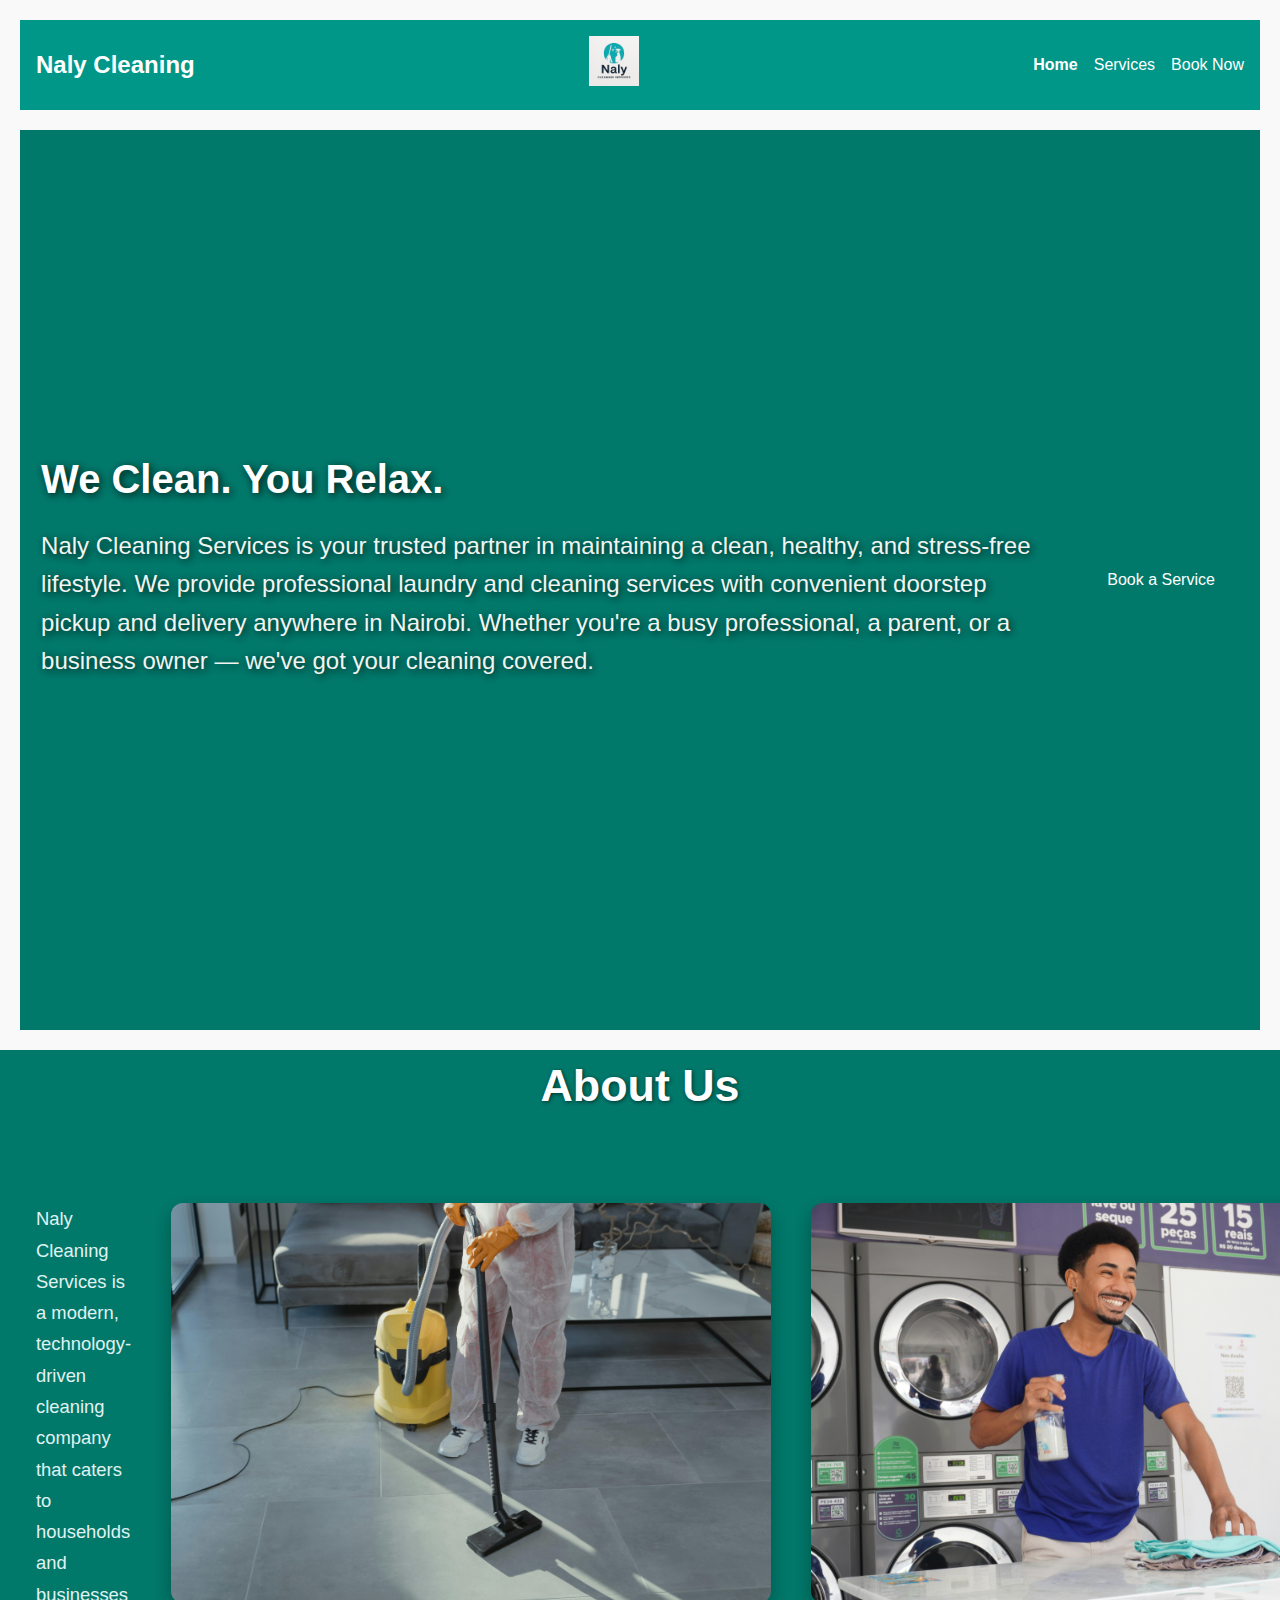
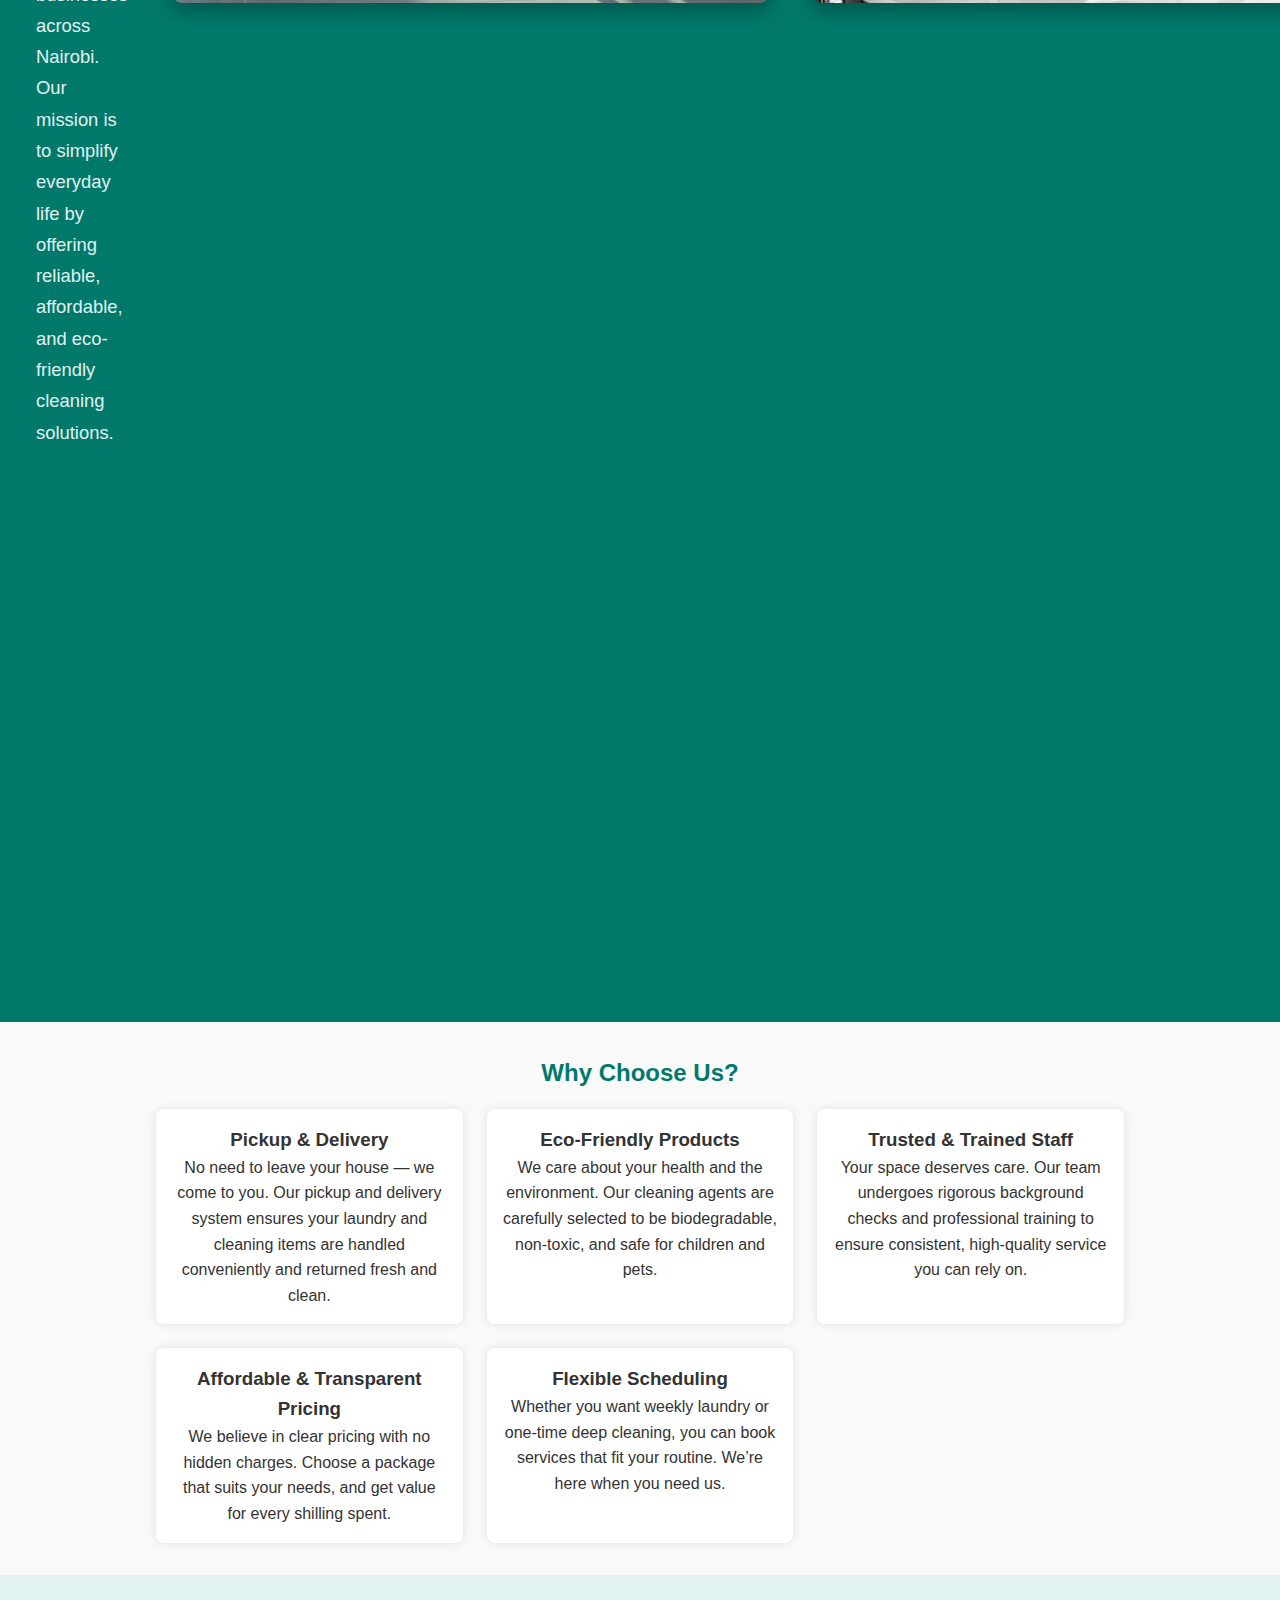
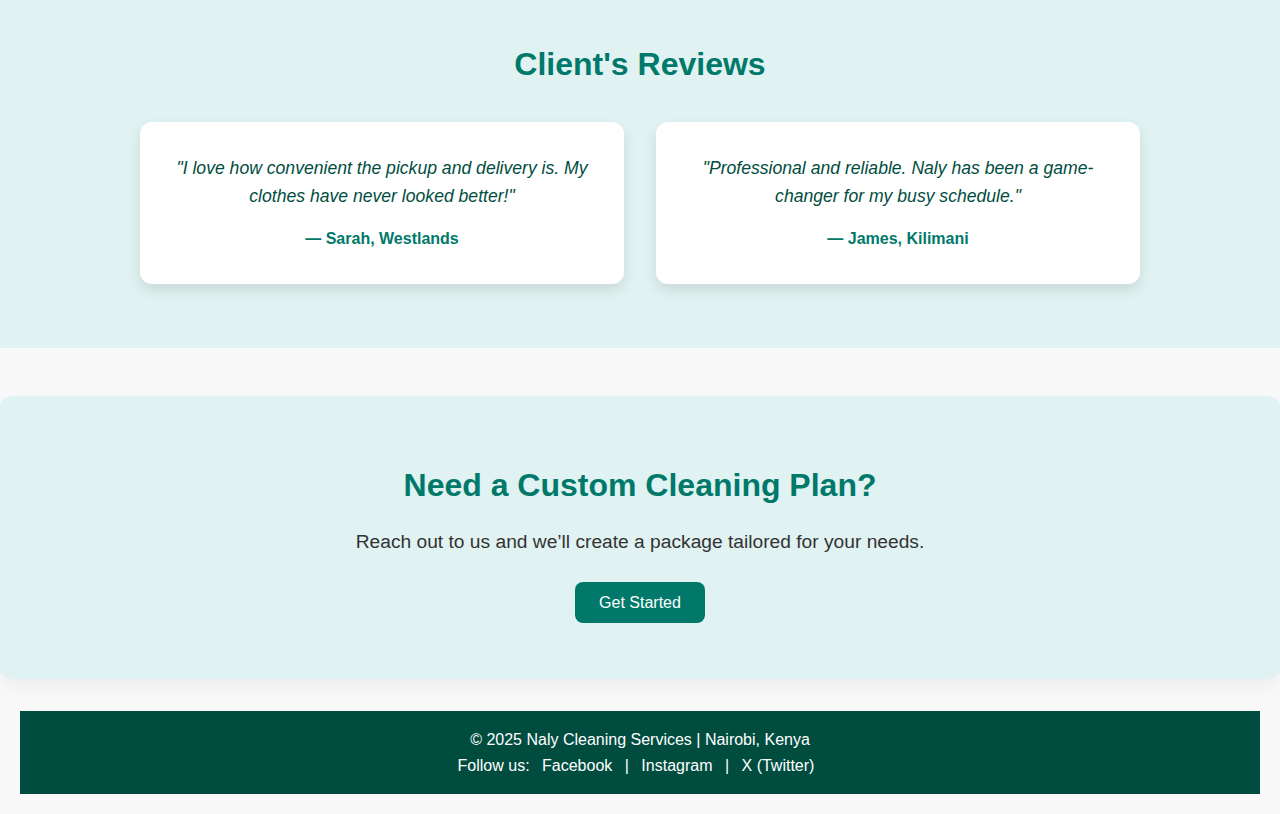
<file: index.html>
<!DOCTYPE html>
<html lang="en">
<head>
  <meta charset="UTF-8" />
  <meta name="viewport" content="width=device-width, initial-scale=1.0" />
  <title>Naly Cleaning Services</title>
  <link rel="stylesheet" href="style.css" />
</head>
<body>
  <header>
    <nav class="navbar">
      <div class="logo">Naly Cleaning</div>
      <div>
        <img src="Images/Naly.jpg" alt="Naly Cleaning team at work" width="50" height="50" />
      </div>
      <ul class="nav-links">
        <li><a href="index.html">Home</a></li>
        <li><a href="services.html">Services</a></li>
        <li><a href="booking.html">Book Now</a></li>
      </ul>
    </nav>
  </header>

  <section class="hero">
    <div class="hero-content">
      <h1>We Clean. You Relax.</h1>
      <p class="subheadline">
        Naly Cleaning Services is your trusted partner in maintaining a clean, healthy, and stress-free lifestyle. 
        We provide professional laundry and cleaning services with convenient doorstep pickup and delivery anywhere in Nairobi. 
        Whether you're a busy professional, a parent, or a business owner — we've got your cleaning covered.
      </p>
    </div>
    <div class="btn-container">
      <a href="booking.html" class="btn">Book a Service</a>
    </div>
  </section>


  <section class="about">
    <h2>About Us</h2>
    <div class="about-container">
      <div class="about-row">
        <div class="about-text">
          <p>
            Naly Cleaning Services is a modern, technology-driven cleaning company that caters to households and businesses across Nairobi.
            Our mission is to simplify everyday life by offering reliable, affordable, and eco-friendly cleaning solutions.
          </p>
        </div>
        <div class="about-image">
          <img src="Images/tool.jpg" alt="Cleaning tools" width="150" height="150" />
        </div>
      </div>

      <div class="about-row reverse">
        <div class="about-image">
          <img src="Images/staff.jpg" alt="Naly Cleaning team" width="150" height="150" />
        </div>
        <div class="about-text">
          <p>
            We understand the struggles of modern life—tight schedules, limited time, and the need for trustworthy help. That’s why our team handles everything from laundry to deep cleaning, offering pick-up and delivery right at your doorstep. Our service categories include residential cleaning, office cleaning, and specialized care for items like carpets, sofas, and curtains.
          </p>
        </div>
      </div>
    </div>
  </section>

  <section class="features">
    <h2>Why Choose Us?</h2>
    <div class="features-container">
      <div class="feature-card">
        <h3>Pickup & Delivery</h3>
        <p>
          No need to leave your house — we come to you. Our pickup and delivery system ensures your laundry and cleaning items are handled conveniently and returned fresh and clean.
        </p>
      </div>
      <div class="feature-card">
        <h3>Eco-Friendly Products</h3>
        <p>
          We care about your health and the environment. Our cleaning agents are carefully selected to be biodegradable, non-toxic, and safe for children and pets.
        </p>
      </div>
      <div class="feature-card">
        <h3>Trusted & Trained Staff</h3>
        <p>
          Your space deserves care. Our team undergoes rigorous background checks and professional training to ensure consistent, high-quality service you can rely on.
        </p>
      </div>
      <div class="feature-card">
        <h3>Affordable & Transparent Pricing</h3>
        <p>
          We believe in clear pricing with no hidden charges. Choose a package that suits your needs, and get value for every shilling spent.
        </p>
      </div>
      <div class="feature-card">
        <h3>Flexible Scheduling</h3>
        <p>
          Whether you want weekly laundry or one-time deep cleaning, you can book services that fit your routine. We’re here when you need us.
        </p>
      </div>
    </div>
  </section>

  <section class="testimonials">
    <h2>Client's Reviews</h2>
    <div class="testimonial-grid">
      <div class="testimonial">
        <p>"I love how convenient the pickup and delivery is. My clothes have never looked better!"</p>
        <strong>— Sarah, Westlands</strong>
      </div>
      <div class="testimonial">
        <p>"Professional and reliable. Naly has been a game-changer for my busy schedule."</p>
        <strong>— James, Kilimani</strong>
      </div>
    </div>
  </section>

  <section class="contact-cta">
    <h2>Need a Custom Cleaning Plan?</h2>
    <p>Reach out to us and we’ll create a package tailored for your needs.</p>
    <a href="booking.html" class="btn">Get Started</a>
  </section>

  <!-- Footer -->
  <footer>
    <p>&copy; 2025 Naly Cleaning Services | Nairobi, Kenya</p>
    <p>Follow us:
      <a href="#">Facebook</a> |
      <a href="#">Instagram</a> |
      <a href="#">X (Twitter)</a>
    </p>
  </footer>

  <script src="script.js"></script>
</body>
</html>
</file>
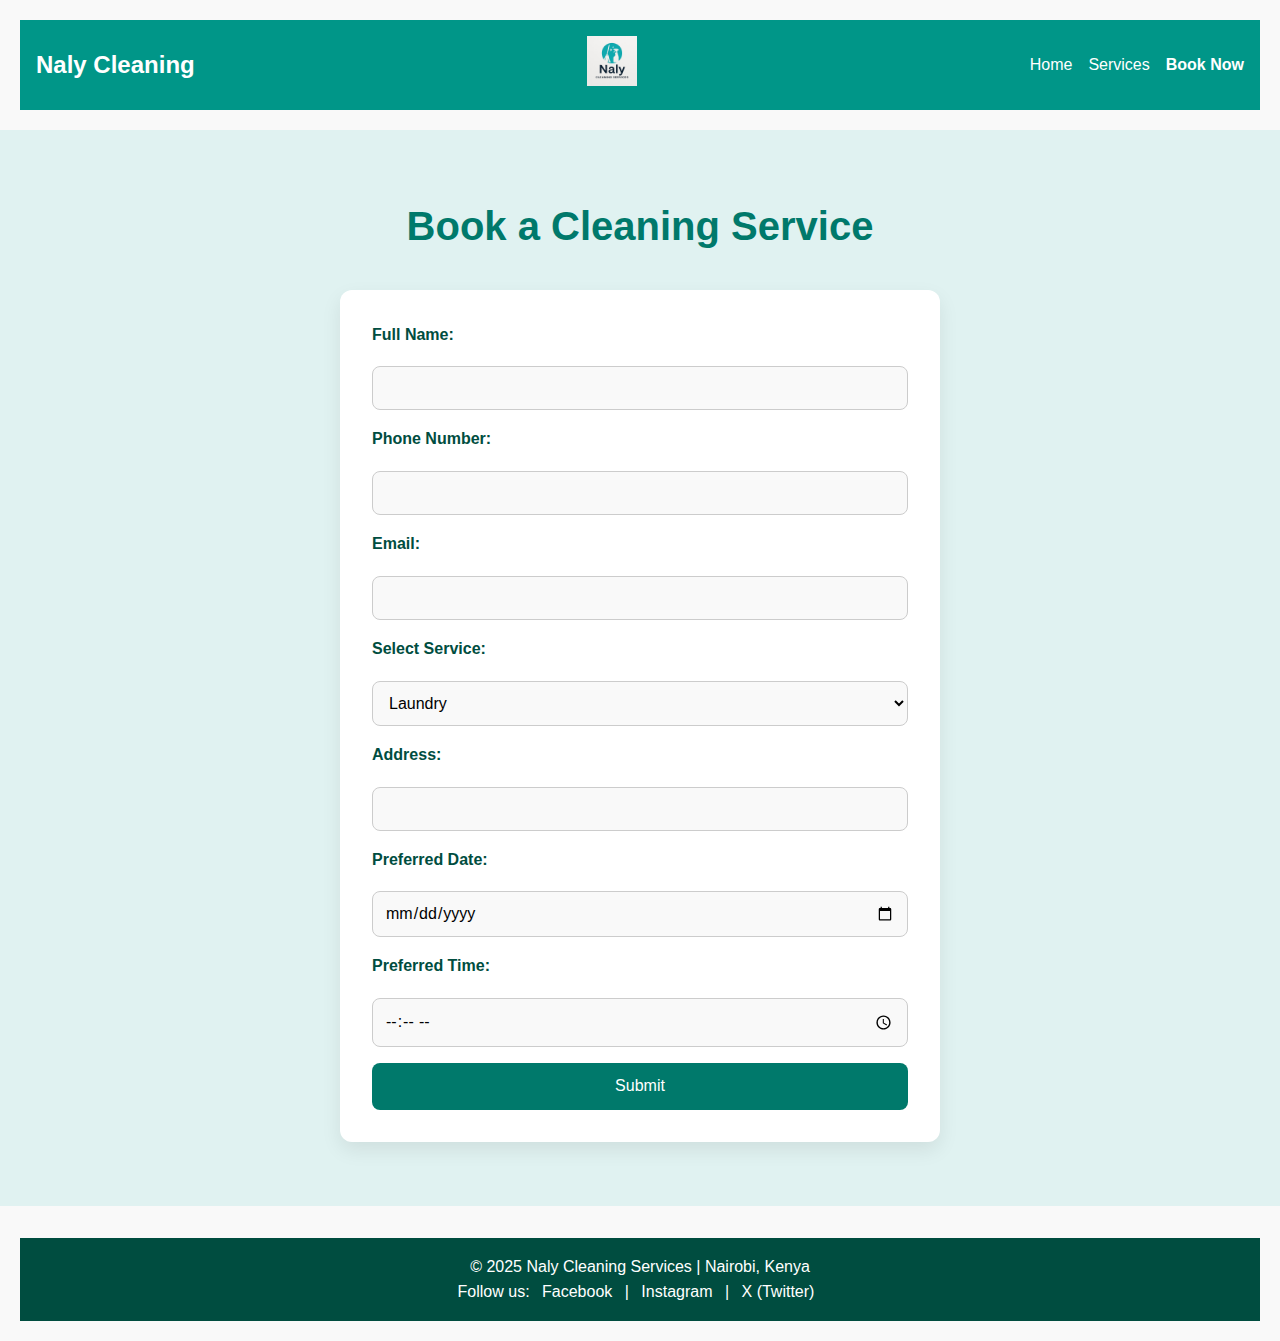
<file: booking.html>
<!-- booking.html -->
<!DOCTYPE html>
<html lang="en">
<head>
  <meta charset="UTF-8">
  <meta name="viewport" content="width=device-width, initial-scale=1.0">
  <title>Book a Service - Naly Cleaning</title>
  <link rel="stylesheet" href="style.css">
</head>
<body>
  <header>
    <nav class="navbar">
      <div class="logo">Naly Cleaning</div>
      <div>
        <img src="Images/Naly.jpg" alt="Naly Cleaning team at work" width="50" height="50" />
      </div>
       <ul class="nav-links">
        <li><a href="index.html">Home</a></li>
        <li><a href="services.html">Services</a></li>
        <li><a href="booking.html">Book Now</a></li>
      </ul>
    </nav>
  </header>

  <section class="booking">
    <h1>Book a Cleaning Service</h1>
    <form id="bookingForm">
      <label for="name">Full Name:</label>
      <input type="text" id="name" name="name" required>

      <label for="phone">Phone Number:</label>
      <input type="tel" id="phone" name="phone" required>

      <label for="email">Email:</label>
      <input type="email" id="email" name="email" required>

      <label for="service">Select Service:</label>
      <select id="service" name="service">
        <option>Laundry</option>
        <option>Home Cleaning</option>
        <option>Office Cleaning</option>
        <option>Carpet & Upholstery</option>
      </select>

      <label for="address">Address:</label>
      <input type="text" id="address" name="address" required>

      <label for="date">Preferred Date:</label>
      <input type="date" id="date" name="date" required>

      <label for="time">Preferred Time:</label>
      <input type="time" id="time" name="time" required>

      <button type="submit">Submit</button>
    </form>
  </section>
   <footer>
    <p>&copy; 2025 Naly Cleaning Services | Nairobi, Kenya</p>
    <p>Follow us:
      <a href="#">Facebook</a> |
      <a href="#">Instagram</a> |
      <a href="#">X (Twitter)</a>
  </p>
  </footer>

    <script src="script.js"></script>
</body>
</html>
</file>
<file: style.css>
* {
  margin: 0;
  padding: 0;
  box-sizing: border-box;
  font-family: Arial, sans-serif;
}

body {
  background-color: #f9f9f9;
  color: #333;
  line-height: 1.6;
}

.navbar {
  margin: 20px;
  background-color: #009688;
  color: white;
  padding: 1rem;
  display: flex;
  justify-content: space-between;
  align-items: center;
}

.logo {
  font-size: 1.5rem;
  font-weight: bold;  
}

.nav-links {
  list-style: none;
  display: flex;
  gap: 1rem;
}

.nav-links li a {
  color: white;
  text-decoration: none;
}

.nav-links li a:hover {
  text-decoration: underline;
}

.hero {
  margin: 20px;
  position: relative;
  background-image: url("https://images.pexels.com/photos/6197117/pexels-photo-6197117.jpeg?auto=compress&cs=tinysrgb&w=1260&h=750&dpr=2");
  background-color: #00796b;
  background-size: cover;
  background-position: center;
  background-repeat: no-repeat;
  height: 100vh;
  display: flex;
  align-items: center;
  justify-content: center;
  color: #ffffff;
}

.hero-overlay {
  position: absolute;
  top: 0;
  left: 0;
  background-color: rgba(0, 0, 0, 0.6);
  width: 100%;
  height: 100%;
  padding: 3rem 1rem;
  display: flex;
  flex-direction: column;
  justify-content: center;
  z-index: 1;
}

.hero-content {
  max-width: 1000px;
  margin: auto;
  z-index: 2;
  position: relative;
  animation: fadeInDown 1s ease-in;
  text-shadow: 2px 2px 8px rgba(0, 0, 0, 0.8); 
}

.hero h1 {
  font-size: 2.5rem;
  margin-bottom: 1rem;
  color: #ffffff;
}

.subheadline {
  font-size: 1.5rem;
  text-align: left;
  line-height: 1.6;
  color: #f1f5f1;
  margin-bottom: 2rem;
}

.btn-container {
  max-width: 1000px;
  margin: 0 auto;
  display: flex;
  justify-content: flex-end;
}

.btn {
  padding: 0.75rem 1.5rem;
  background-color: #00796b;
  color: white;
  text-decoration: none;
  border-radius: 5px;
  transition: background-color 0.3s ease;
}

.btn:hover {
  background-color: #004d40;
}

@keyframes fadeInDown {
  from {
    opacity: 0;
    transform: translateY(-20px);
  }
  to {
    opacity: 1;
    transform: translateY(0);
  }
}

/* ABOUT SECTION */

.about {
  position: relative;
  color: #fff;
  min-height: 320px;
  display: flex;
  flex-direction: column;
  justify-content: center;
}

.about::before {
  content: "";
  position: absolute;
  inset: 0;
  background-color:#00796b;
  z-index: 0;
}

.about h2 {
  position: relative;
  font-size: 2.8rem;
  font-weight: 700;
  margin-bottom: 30px;
  text-align: center;
  text-shadow: 1px 1px 4px rgba(0,0,0,0.6);
  z-index: 1;
  font-family: 'Segoe UI', Tahoma, Geneva, Verdana, sans-serif;
}

.about-container {
  position: relative;
  z-index: 1;
  max-width: 1000px;
  margin: 20px;
  padding: 2rem 1rem;
  display: flex;
  gap: 40px;
  align-items: flex-start;
}

.about-row {
  display: flex;
  width: 100%;
  gap: 40px;
  align-items: flex-start;
}

.about-image {
  flex: 0 0 600px;
  border-radius: 12px;
  overflow: hidden;
  box-shadow: 0 8px 20px rgba(0,0,0,0.3);
}

.about-image img {
  width: 100%;
  height: auto;
  display: block;
  object-fit: cover;
}

.about-text {
  flex: 1;
  font-size: 1.15rem;
  line-height: 1.7;
  font-weight: 400;
  font-family: 'Segoe UI', Tahoma, Geneva, Verdana, sans-serif;
  color: #e0f2f1; /* light mint */
}

.about-text p {
  margin-bottom: 1.2em;
}

/* Responsive for small screens */
@media (max-width: 600px) {
  .about-row {
    flex-direction: column;
    align-items: center;
  }
  .about-image {
    margin-bottom: 15px;
  }
  .about-text {
    margin: 0;
    text-align: center;
  }
}

/* Fade animation (optional reuse) */
@keyframes fadeIn {
  from {
    opacity: 0;
    transform: translateY(20px);
  }
  to {
    opacity: 1;
    transform: translateY(0);
  }
}



/* FEATURES SECTION */
.features {
  padding: 2rem 1rem;
  max-width: 1000px;
  margin: auto;
  text-align: center;
}

.features h2 {
  color: #00796b;
  margin-bottom: 1rem;
}

.features-container {
  display: grid;
  grid-template-columns: repeat(auto-fit, minmax(250px, 1fr));
  gap: 1.5rem;
  margin-top: 1rem;
}

.feature-card {
  background: white;
  padding: 1rem;
  border-radius: 8px;
  box-shadow: 0 0 10px rgba(0,0,0,0.1);
  transition: transform 0.3s ease, box-shadow 0.3s ease;
}

.feature-card:hover {
  transform: translateY(-5px);
  box-shadow: 0 5px 15px rgba(0,0,0,0.15);
}

/* ANIMATIONS */
@keyframes fadeIn {
  from { opacity: 0; transform: translateY(20px); }
  to { opacity: 1; transform: translateY(0); }
}

@keyframes fadeInDown {
  from { opacity: 0; transform: translateY(-20px); }
  to { opacity: 1; transform: translateY(0); }
}
/* TESTIMONIALS SECTION */
.testimonials {
  padding: 4rem 1rem;
  background-color: #e0f2f1;
  text-align: center;
}

.testimonials h2 {
  color: #00796b;
  font-size: 2rem;
  margin-bottom: 2rem;
}

.testimonial-grid {
  display: grid;
  grid-template-columns: repeat(auto-fit, minmax(280px, 1fr));
  gap: 2rem;
  max-width: 1000px;
  margin: auto;
}

.testimonial {
  background-color: white;
  padding: 2rem;
  border-radius: 12px;
  box-shadow: 0 6px 14px rgba(0, 0, 0, 0.1);
  animation: fadeInUp 1s ease-in;
  transition: transform 0.3s ease;
}

.testimonial:hover {
  transform: translateY(-5px);
}

.testimonial p {
  font-style: italic;
  color: #004d40;
  font-size: 1.1rem;
  margin-bottom: 1rem;
  line-height: 1.6;
}

.testimonial strong {
  color: #00796b;
  font-weight: bold;
  font-size: 1rem;
}

/* Reuse animation */
@keyframes fadeInUp {
  from {
    opacity: 0;
    transform: translateY(30px);
  }
  to {
    opacity: 1;
    transform: translateY(0);
  }
}
/* Simple fade-in animation */
@keyframes fadeInUp {
  0% {
    opacity: 0;
    transform: translateY(40px);
  }
  100% {
    opacity: 1;
    transform: translateY(0);
  }
}


/* RESPONSIVE */
@media (max-width: 768px) {
  .about-block {
    flex-direction: column !important;
    text-align: center;
  }

  .about-block img {
    width: 100%;
    max-width: 300px;
    margin: auto;
  }
}

/* CONTACT CTA SECTION */
.contact-cta {
  background-color: #e0f2f1;
  text-align: center;
  padding: 4rem 1rem;
  margin-top: 3rem;
  border-radius: 12px;
  box-shadow: 0 8px 20px rgba(0, 0, 0, 0.05);
}

.contact-cta h2 {
  font-size: 2rem;
  color: #00796b;
  margin-bottom: 1rem;
}

.contact-cta p {
  font-size: 1.2rem;
  color: #333;
  margin-bottom: 2rem;
}

.contact-cta .btn {
  background-color: #00796b;
  color: white;
  padding: 0.75rem 1.5rem;
  border-radius: 8px;
  text-decoration: none;
  transition: background-color 0.3s ease;
}

.contact-cta .btn:hover {
  background-color: #004d40;
}

.services {
  background: linear-gradient(135deg, #e0f2f1 0%, #b2dfdb 100%);
  padding: 5rem 1rem;
  text-align: center;
  border-radius: 16px;
  box-shadow: 0 8px 24px rgba(0, 121, 107, 0.2);
  max-width: 1200px;
  margin: 3rem auto;
  font-family: 'Segoe UI', Tahoma, Geneva, Verdana, sans-serif;
}

.services h1 {
  color: #004d40;
  font-size: 3rem;
  margin-bottom: 1rem;
  letter-spacing: 1.5px;
  font-weight: 700;
  text-transform: uppercase;
  text-shadow: 1px 1px 2px rgba(0, 77, 64, 0.3);
}

.services > p {
  font-size: 1.3rem;
  max-width: 850px;
  margin: 0 auto 3rem;
  color: #004d40dd;
  font-weight: 500;
  line-height: 1.7;
}

/* Each service category styled as a card */
.service-category {
  margin-bottom: 4rem;
  padding: 2rem;
  background-color: #ffffffdd;
  border-radius: 20px;
  box-shadow: 0 12px 20px rgba(0, 77, 64, 0.1);
  transition: box-shadow 0.3s ease, transform 0.3s ease;
}

.service-category:hover {
  box-shadow: 0 20px 40px rgba(0, 77, 64, 0.25);
  transform: translateY(-10px);
}

.service-category h2 {
  color: #00796b;
  font-size: 2rem;
  margin-bottom: 1.5rem;
  font-weight: 600;
  border-bottom: 3px solid #004d40;
  display: inline-block;
  padding-bottom: 0.3rem;
  letter-spacing: 1px;
}

.service-content {
  display: flex;
  flex-wrap: wrap;
  justify-content: center;
  align-items: center;
  gap: 2.5rem;
  padding: 1rem;
}

/* Flex direction alternating on even categories */
.service-category:nth-child(even) .service-content {
  flex-direction: row-reverse;
}

.service-text {
  flex: 1 1 400px;
  max-width: 480px;
  font-size: 1.15rem;
  color: #004d40cc;
  line-height: 1.75;
  font-weight: 500;
  text-align: left;
  transition: color 0.3s ease;
}

.service-text:hover {
  color: #00796b;
  cursor: default;
}

.service-image {
  flex: 1 1 400px;
  max-width: 480px;
  overflow: hidden;
  border-radius: 16px;
  box-shadow: 0 8px 16px rgba(0, 77, 64, 0.15);
  transition: transform 0.4s ease, box-shadow 0.4s ease;
}

.service-image img {
  width: 100%;
  height: auto;
  display: block;
  border-radius: 16px;
  object-fit: cover;
}

.service-image:hover {
  transform: scale(1.05);
  box-shadow: 0 16px 32px rgba(0, 77, 64, 0.3);
}

footer {
  margin : 20px;
  background-color: #004d40;
  color: white;
  text-align: center;
  padding: 1rem;
  margin-top: 2rem;
}
footer a {
  color: white;
  text-decoration: none;
  margin: 0 0.5rem;
}

footer a:hover {
  text-decoration: underline;
}

/* BOOKING SECTION */
.booking {
  background-color: #e0f2f1;
  padding: 4rem 1rem;
  text-align: center;
}

.booking h1 {
  font-size: 2.5rem;
  color: #00796b;
  margin-bottom: 2rem;
}

#bookingForm {
  max-width: 600px;
  margin: 0 auto;
  background: #ffffff;
  padding: 2rem;
  border-radius: 12px;
  box-shadow: 0 8px 20px rgba(0, 0, 0, 0.08);
  display: flex;
  flex-direction: column;
  gap: 1rem;
}

#bookingForm label {
  text-align: left;
  font-weight: 600;
  color: #004d40;
  margin-bottom: 0.2rem;
}

#bookingForm input,
#bookingForm select {
  padding: 0.75rem;
  font-size: 1rem;
  border: 1px solid #ccc;
  border-radius: 8px;
  background-color: #f9f9f9;
}

#bookingForm input:focus,
#bookingForm select:focus {
  outline: none;
  border-color: #00796b;
  background-color: #fff;
}

#bookingForm button {
  background-color: #00796b;
  color: #fff;
  padding: 0.9rem;
  border: none;
  border-radius: 8px;
  font-size: 1rem;
  cursor: pointer;
  transition: background-color 0.3s ease;
}

#bookingForm button:hover {
  background-color: #004d40;
}


@media (max-width: 768px) {
  .nav-links {
    display: none;
    flex-direction: column;
    background: #009688;
    position: absolute;
    top: 60px;
    right: 10px;
    padding: 1rem;
    border-radius: 5px;
  }

  .nav-links.show {
    display: flex;
  }

  .menu-toggle {
    display: block;
  }
}

.active-link {
  text-decoration: underline;
  font-weight: bold;
}
</file>
